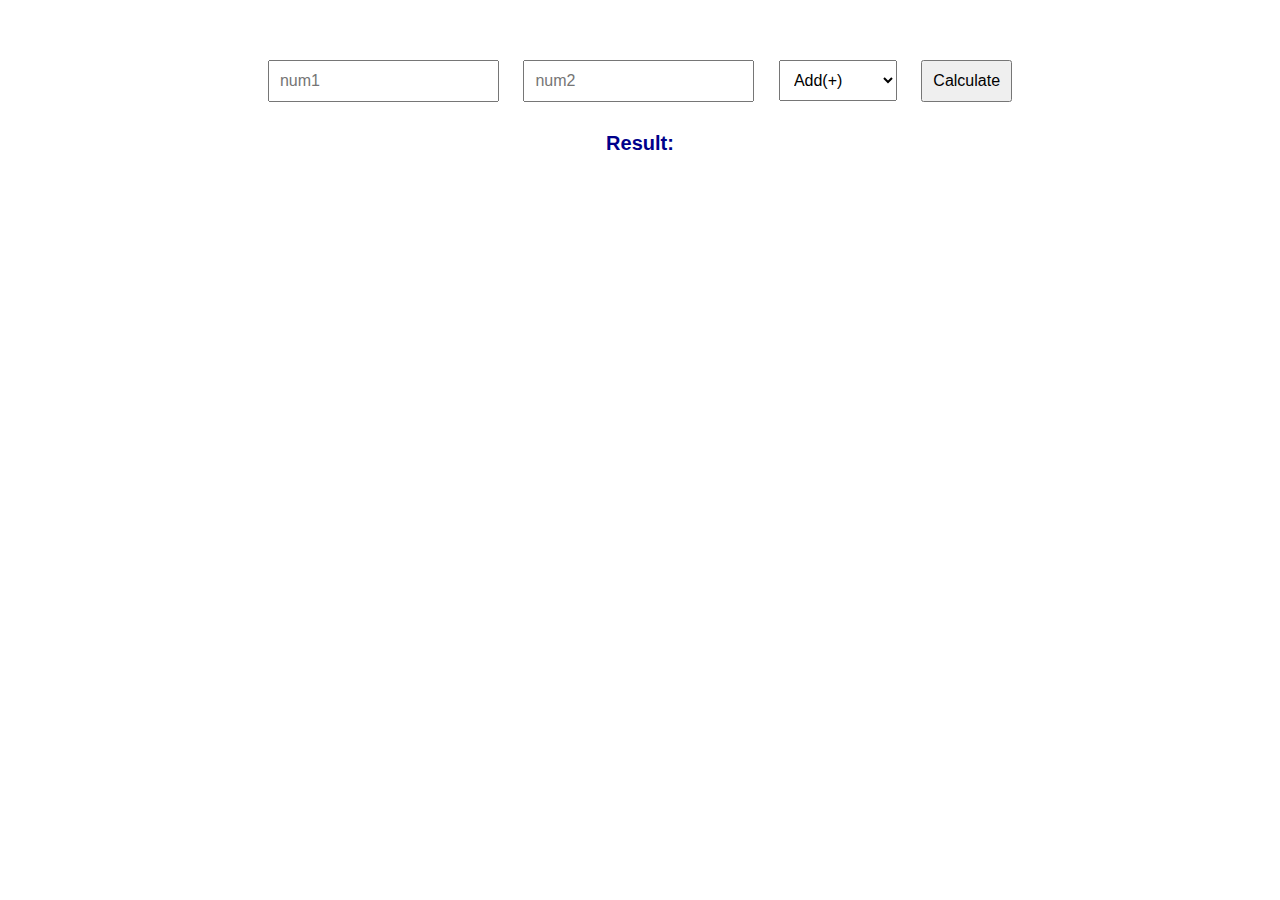
<file: Program1/index.html>
<!DOCTYPE html>
<html lang="en">

<head>
    <meta charset="UTF-8">
    <meta name="viewport" content="width=device-width, initial-scale=1.0">
    <title>Calculator</title>

    <link rel="stylesheet" href="./style.css">

</head>

<body>

    <input type="number" placeholder="num1" id="num1">
    <input type="number" placeholder="num2" id="num2">

    <select name="" id="operation">
        <option value="add">Add(+)</option>
        <option value="subtract">Subtract(-)</option>
        <option value="multiply">Multiply(*)</option>
        <option value="divide">Divide(/)</option>
    </select>

    <button onclick="calculate()">Calculate</button>

    <h2 id="result">Result:</h2>


    <script src="./script.js"></script>
</body>

</html>
</file>
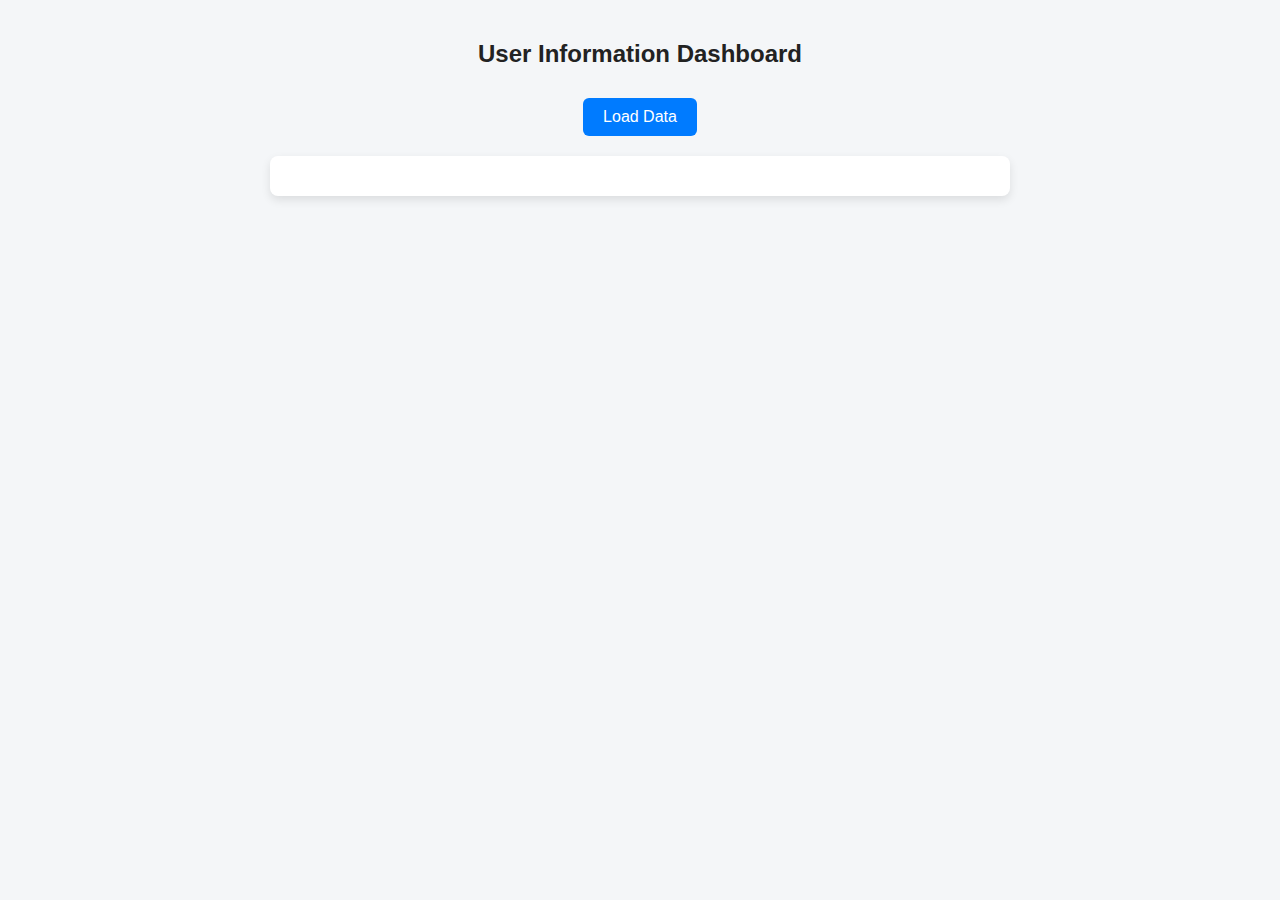
<file: Program10/index.html>
<!DOCTYPE html>
<html lang="en">
<head>
    <meta charset="UTF-8">
    <meta name="viewport" content="width=device-width, initial-scale=1.0">
    <title>Fetch API</title>
    <link rel="stylesheet" href="./style.css">
</head>
<body>
     <h2>User Information Dashboard</h2>

    <button onclick="loaddata()">Load Data</button>
    <div id="output"></div>
    
<script src="./script.js"></script>
</body>
</html>
</file>
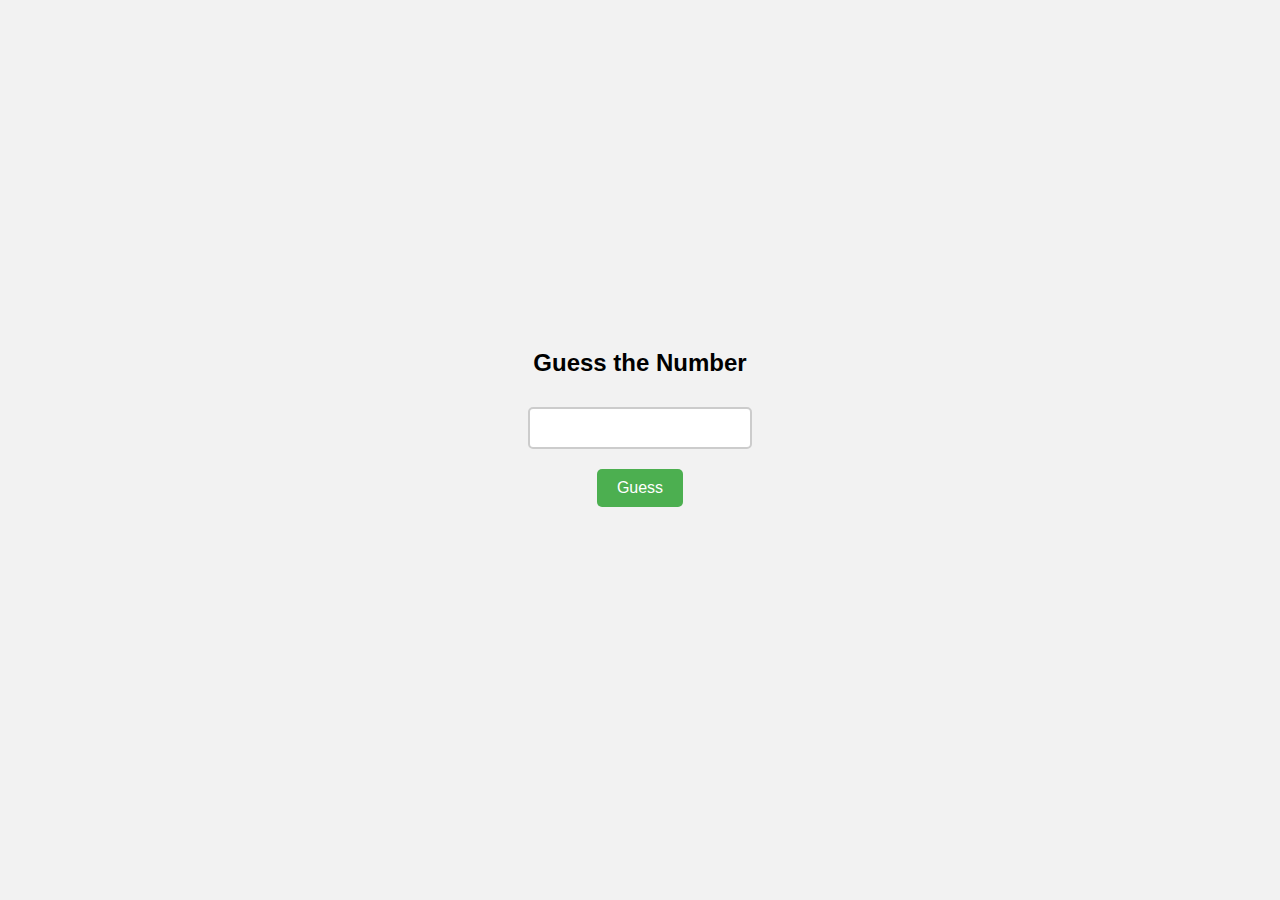
<file: Program2/index.html>
<!DOCTYPE html>
<html lang="en">
  <head>
    <meta charset="UTF-8" />
    <meta name="viewport" content="width=device-width, initial-scale=1.0" />
    <title>Guess The Number</title>
    <link rel="stylesheet" href="./style.css">
  </head>
  <body>
    <h2>Guess the Number</h2>

    <input type="number" id="num" />

    <button onclick="playgame()">Guess</button>

    <p id="feedback"></p>
    <p id="attempt"></p>

    <script src="./script.js"></script>
  </body>
</html>
</file>
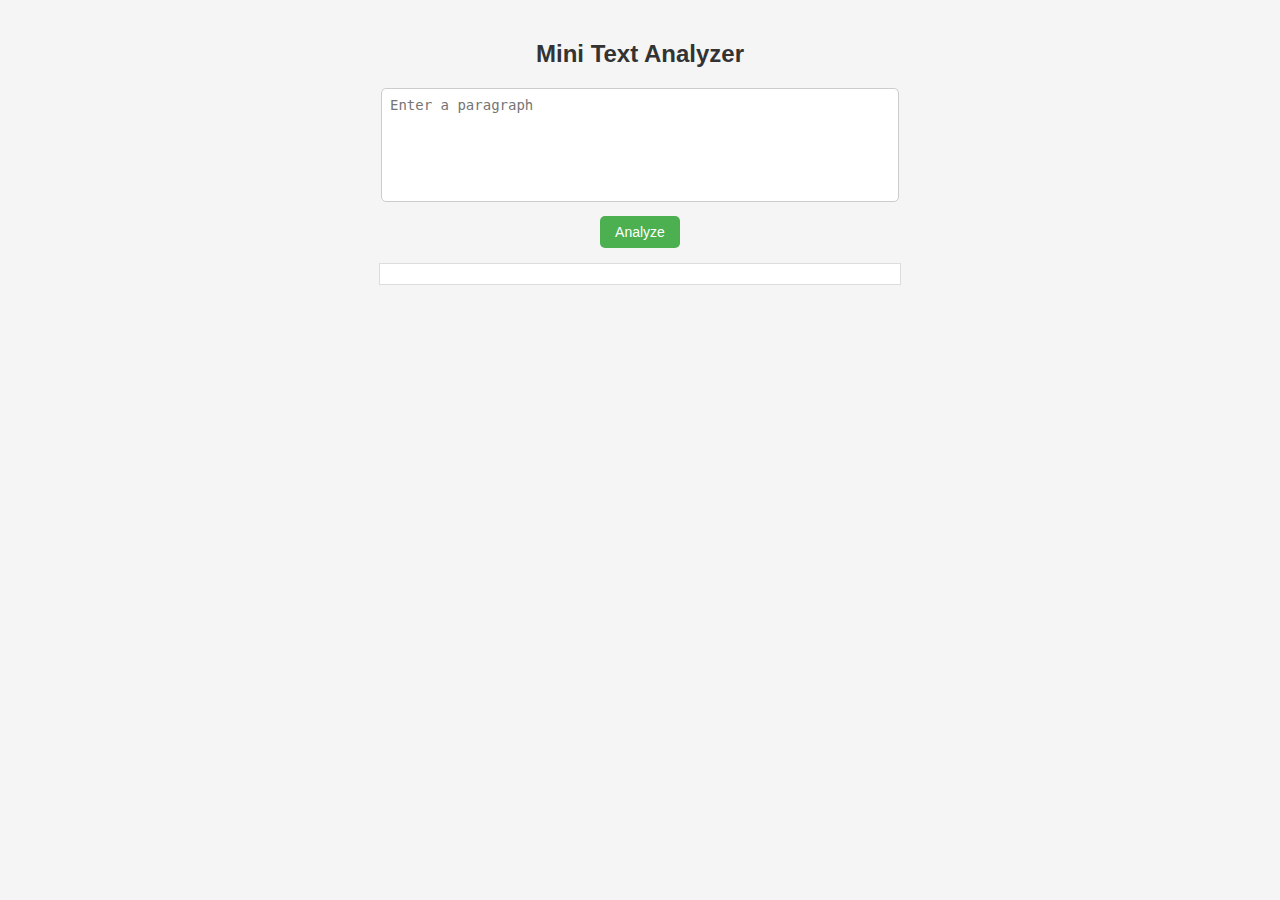
<file: Program3/index.html>
<!DOCTYPE html>
<html lang="en">

<head>
    <meta charset="UTF-8">
    <meta name="viewport" content="width=device-width, initial-scale=1.0">
    <title>Mini Text Analyzer</title>
    <link rel="stylesheet" href="./style.css">
</head>

<body>

    <h2>Mini Text Analyzer</h2>
    <textarea id="paragraphInput" placeholder="Enter a paragraph" rows="6" cols="60"></textarea><br>
    <button onclick="analyzeText()">Analyze</button>
    <pre id="output"></pre>

    <script src="./script.js"></script>

</body>

</html>
</file>
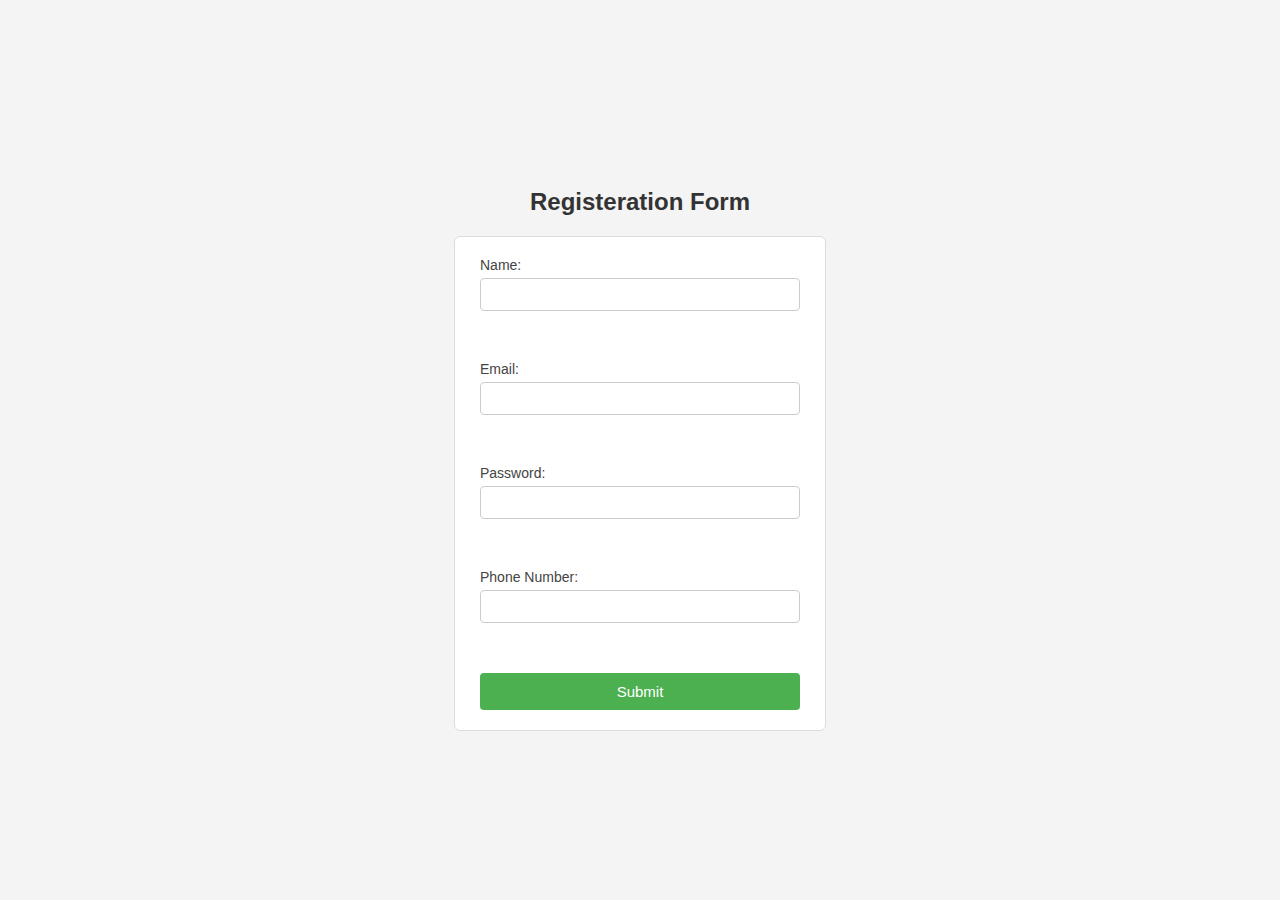
<file: Program4/index.html>
<!DOCTYPE html>
<html lang="en">
<head>
    <meta charset="UTF-8">
    <meta name="viewport" content="width=device-width, initial-scale=1.0">
    <title>Form Validation</title>

    <link rel="stylesheet" href="./style.css">
</head>
<body>

    <h2>Registeration Form</h2>

    <form id="registerationform" onsubmit="return validateForm()">
    
    <label for="name">Name:</label>
    <input type="text" id="name" name="name" required />
    <div id="nameError" class="Error"></div>
    <br /><br />
    
    <label for="email">Email:</label>
    <input type="email" id="email" name="email" required />
    <div id="emailError" class="Error"></div>
    <br /><br />

    <label for="password">Password:</label>
    <input type="password" id="password" name="password" required />
    <div id="passwordError" class="Error"></div>
    <br /><br />

    <label for="phone">Phone Number:</label>
    <input type="text" id="phone" name="phone" required />
    <div id="phoneError" class="Error"></div>
    <br /><br />

    <button type="submit">Submit</button>

    </form>
    

    <script src="./script.js"></script>
    
</body>
</html>
</file>
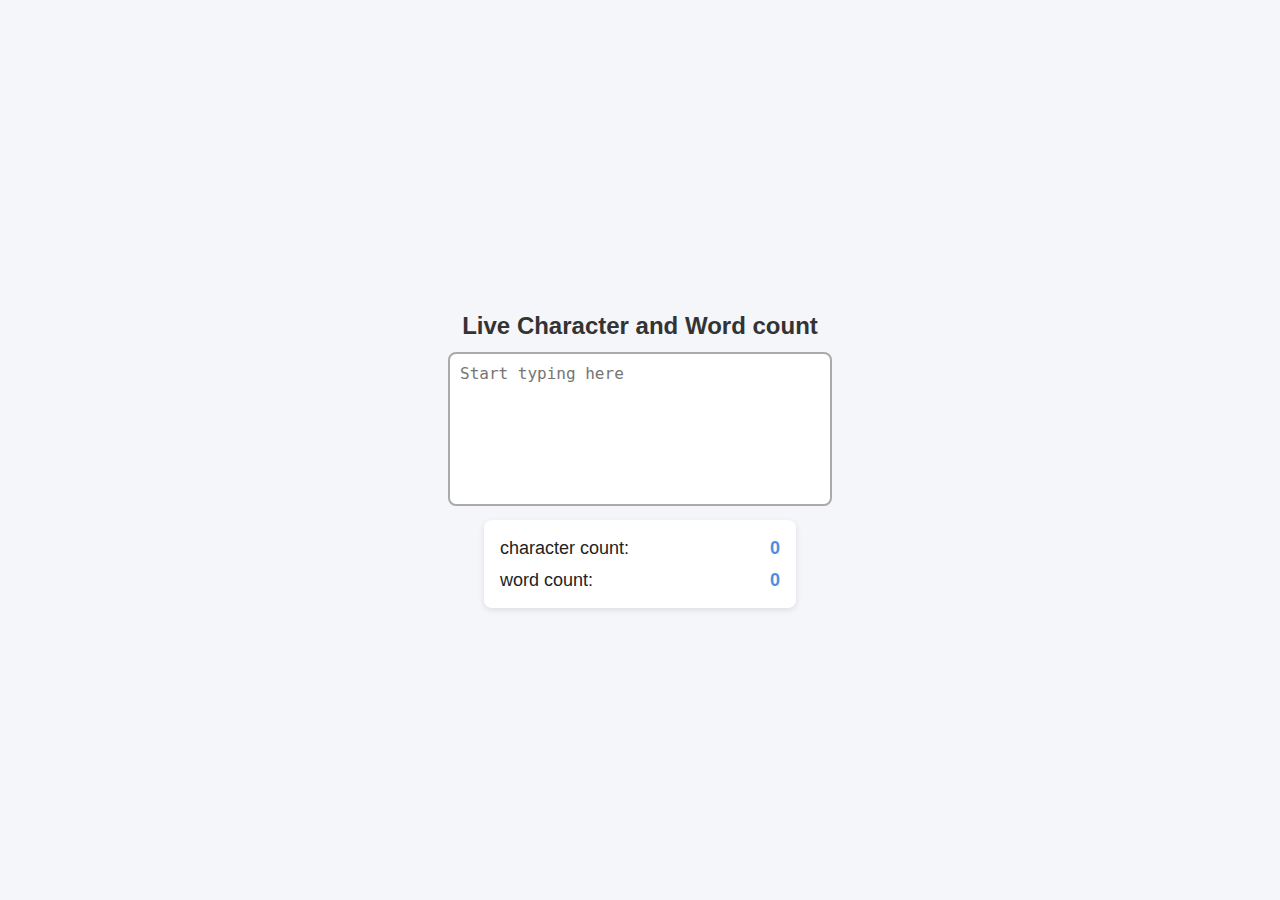
<file: Program5/index.html>
<!DOCTYPE html>
<html lang="en">
<head>
    <meta charset="UTF-8">
    <meta name="viewport" content="width=device-width, initial-scale=1.0">
    <title>Live Counter</title>
</head>

    <link rel="stylesheet" href="./style.css">
<body>
    
    <h2>Live Character and Word count</h2>
    <textarea id="maintext" placeholder="Start typing here"></textarea>
    <div id="count">
        character count: <span id="charcount">0</span><br>
        word count:<span id="wordcount">0</span>
    </div>

    <script src="./script.js"></script>

</body>
</html>
</file>
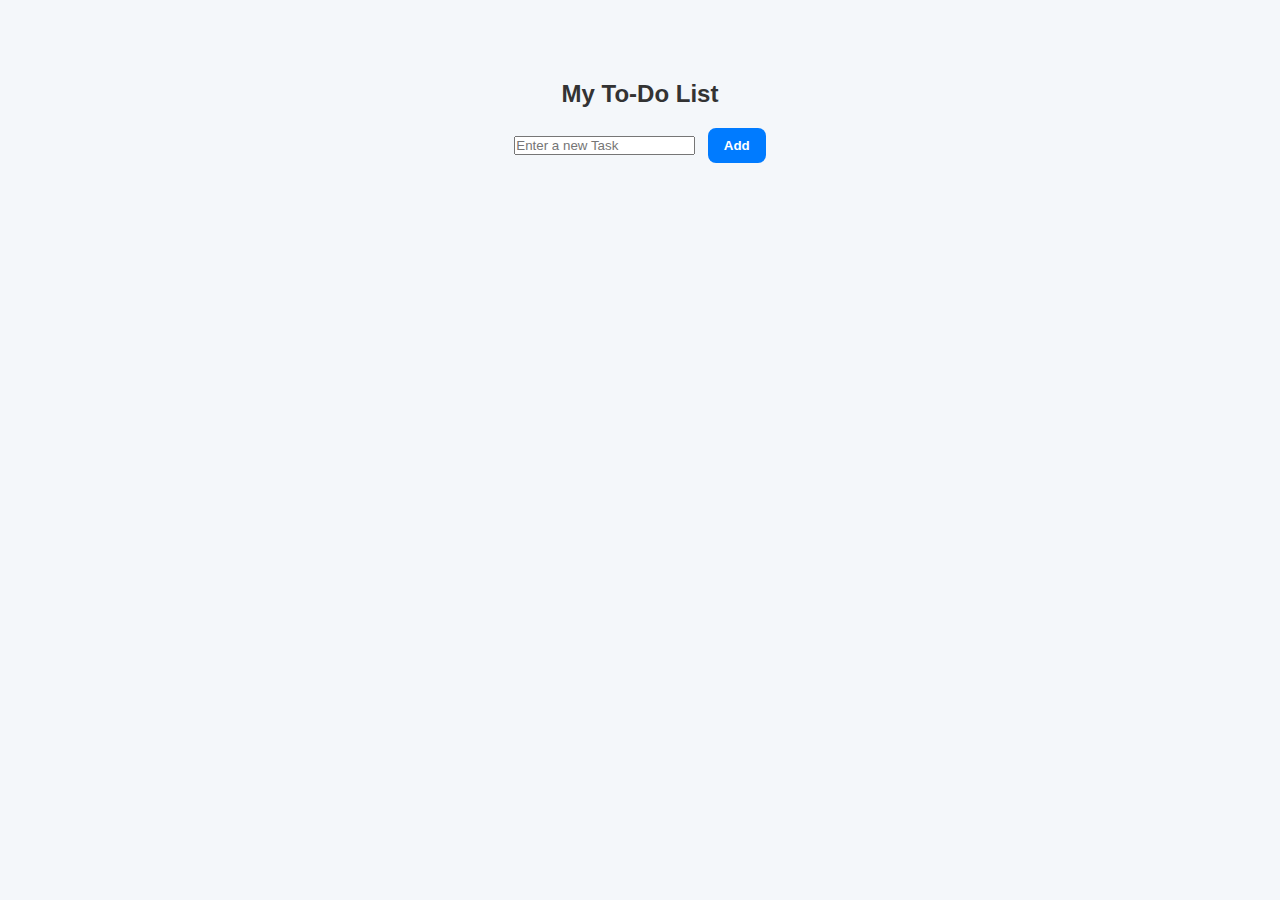
<file: Program6/index.html>
<!DOCTYPE html>
<html lang="en">
<head>
    <meta charset="UTF-8">
    <meta name="viewport" content="width=device-width, initial-scale=1.0">
    <title>Dynamic To-Do List</title>

    <link rel="stylesheet" href="./style.css">
</head>
<body>

  <h2>My To-Do List</h2>
    <input type="text" id="taskInput" placeholder="Enter a new Task" />
    <button onclick="addTask()">Add</button>

    <ul id="taskList"> </ul>
    
    <script src="./script.js"></script>
</body>
</html>
</file>
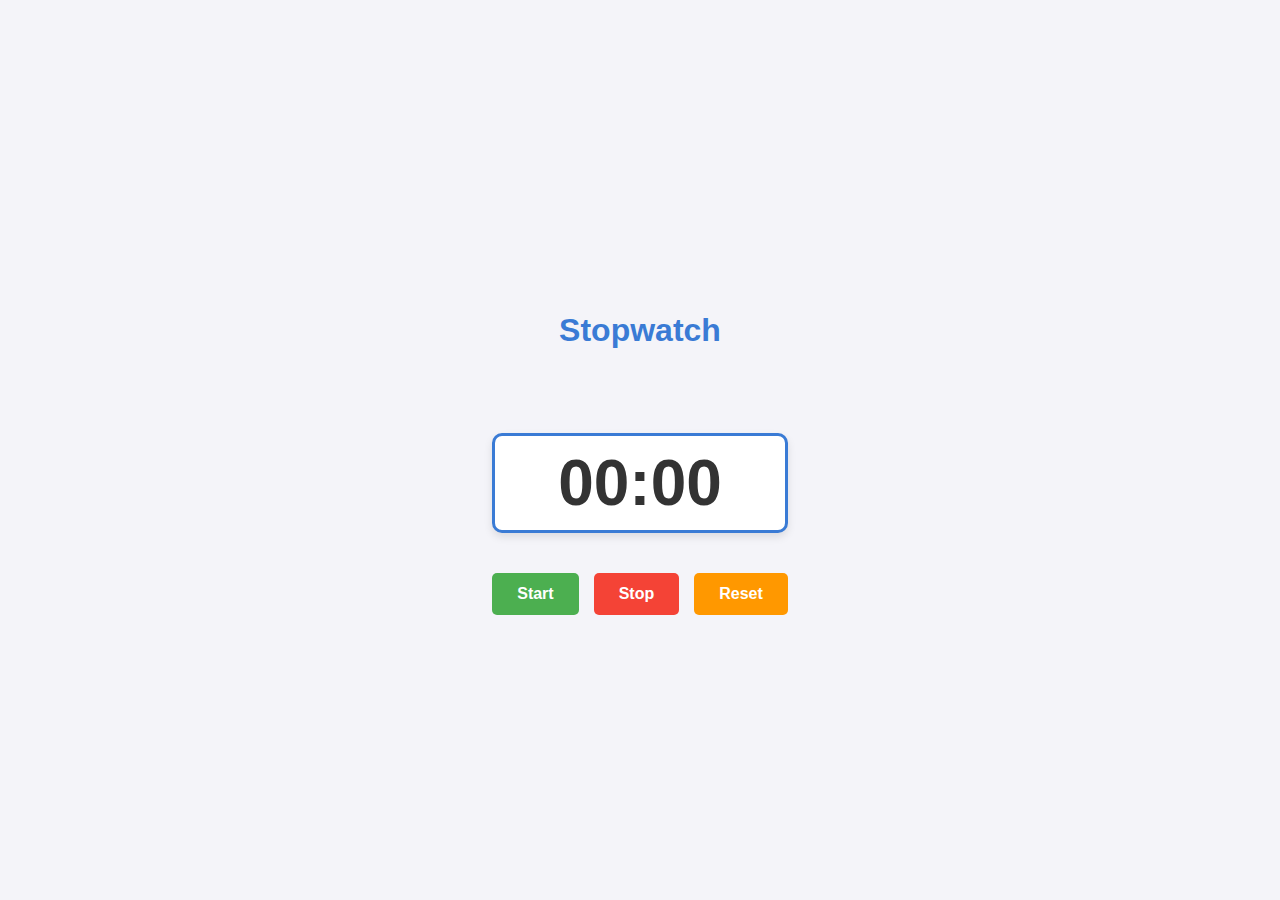
<file: Program7/index.html>
<!DOCTYPE html>
<html lang="en">

<head>
    <meta charset="UTF-8">
    <meta name="viewport" content="width=device-width, initial-scale=1.0">
    <title>Stopwatch</title>
    <link rel="stylesheet" href="./style.css">
</head>

<body>

    <h2>Stopwatch</h2>
    <p id="display">00:00</p>
    <div class="controls">
        <button onclick="start()" class="start">Start</button>
        <button onclick="stop()" class="stop">Stop</button>
        <button onclick="reset()" class="reset">Reset</button>
    </div>


    <script src="./script.js"></script>
</body>

</html>
</file>
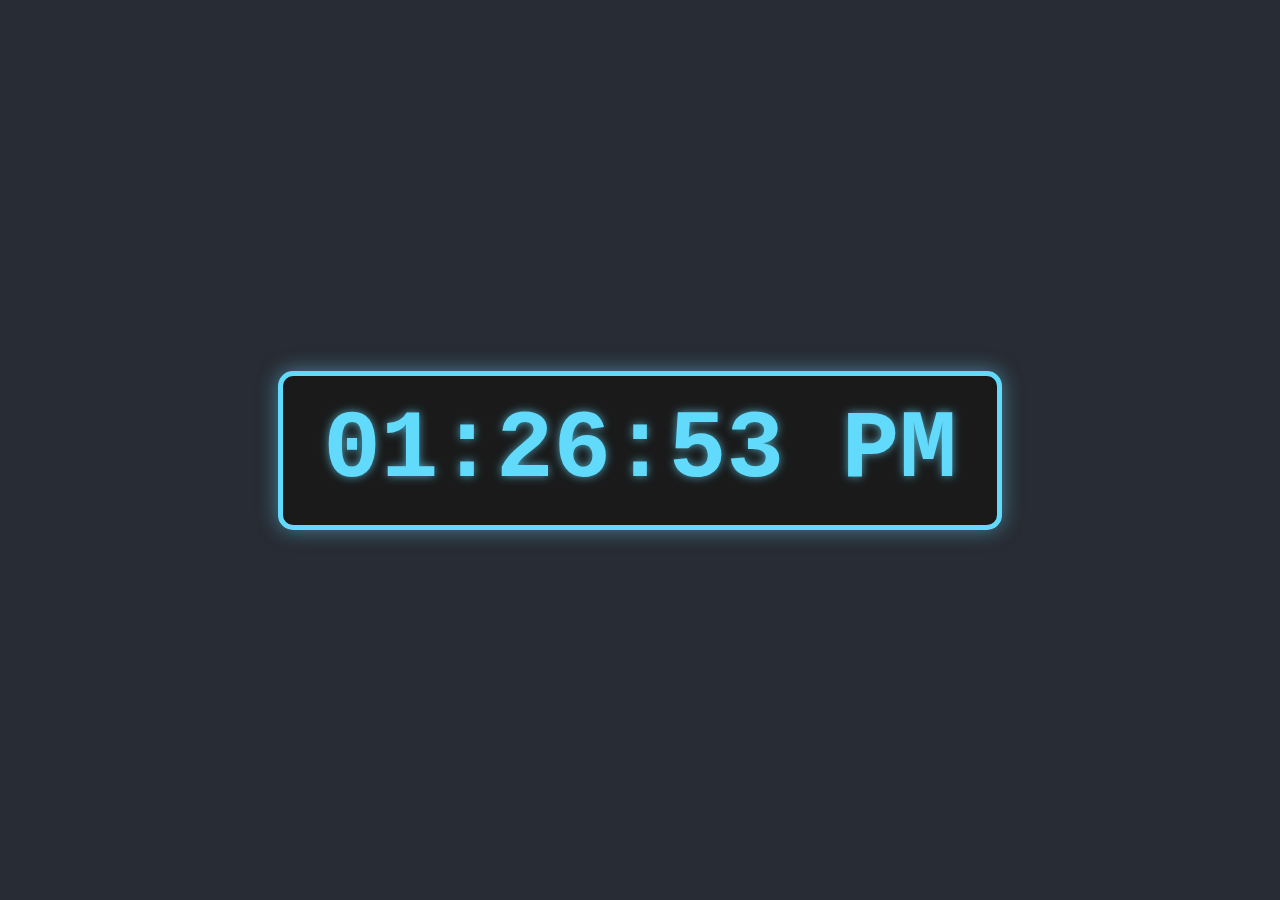
<file: Program8/index.html>
<!DOCTYPE html>
<html lang="en">

<head>
    <meta charset="UTF-8">
    <meta name="viewport" content="width=device-width, initial-scale=1.0">
    <title>Digital clock</title>
    <link rel="stylesheet" href="./style.css">
</head>

<body>

    <div id="clock">Loading...</div>

    <script src="./script.js"></script>
</body>

</html>
</file>
<file: Program1/style.css>
body {
    font-family: Arial, sans-serif;
    text-align: center;
    margin-top: 50px;
}

input,
select,
button {
    padding: 10px;
    margin: 10px;
    font-size: 16px;
}

#result {
    margin-top: 20px;
    font-size: 20px;
    font-weight: bold;
    color: darkblue;
}
</file>
<file: Program10/style.css>
body {
        font-family: 'Segoe UI', Tahoma, Geneva, Verdana, sans-serif;
        background-color: #f4f6f8;
        color: #333;
        margin: 0;
        padding: 20px;
    }

    h2 {
        text-align: center;
        color: #222;
        margin-bottom: 30px;
    }

    button {
        display: block;
        margin: 0 auto 20px auto;
        background-color: #007bff;
        color: white;
        border: none;
        padding: 10px 20px;
        border-radius: 6px;
        font-size: 16px;
        cursor: pointer;
        transition: background-color 0.3s, transform 0.1s;
    }

    button:hover {
        background-color: #0056b3;
        transform: scale(1.03);
    }

    #output {
        max-width: 700px;
        margin: 0 auto;
        background-color: white;
        border-radius: 8px;
        padding: 20px;
        box-shadow: 0 4px 10px rgba(0, 0, 0, 0.1);
    }

    ul {
        list-style-type: none;
        padding: 0;
        margin: 0;
    }

    li {
        padding: 12px 15px;
        border-bottom: 1px solid #ddd;
        font-size: 15px;
    }

    li:last-child {
        border-bottom: none;
    }

    li:hover {
        background-color: #f0f8ff;
        transition: background-color 0.2s;
    }
</file>
<file: Program2/style.css>
body {
    font-family: Arial, sans-serif;
    background-color: #f2f2f2;
    display: flex;
    flex-direction: column;
    align-items: center;
    justify-content: center;
    height: 100vh;
    margin: 0;
}

input,
select {
    padding: 10px;
    margin: 10px;
    font-size: 16px;
    border: 2px solid #ccc;
    border-radius: 5px;
    width: 200px;
}

button {
    padding: 10px 20px;
    font-size: 16px;
    background-color: #4CAF50;
    color: white;
    border: none;
    border-radius: 5px;
    cursor: pointer;
    margin-top: 10px;
}

button:hover {
    background-color: #45a049;
}

#result {
    margin-top: 20px;
    font-size: 20px;
    color: #333;
}
</file>
<file: Program3/style.css>
body {
    font-family: Arial, sans-serif;
    text-align: center;
    background-color: #f5f5f5;
    margin: 0;
    padding: 20px;
}

h2 {
    color: #333;
}

textarea {
    border: 1px solid #ccc;
    border-radius: 5px;
    padding: 8px;
    font-size: 14px;
    resize: none;
    width: 80%;
    max-width: 500px;
}

button {
    background-color: #4CAF50;
    color: white;
    border: none;
    padding: 8px 15px;
    margin-top: 10px;
    border-radius: 5px;
    cursor: pointer;
    font-size: 14px;
}

button:hover {
    background-color: #45a049;
}

pre {
    text-align: left;
    background-color: #fff;
    border: 1px solid #ddd;
    padding: 10px;
    margin-top: 15px;
    width: 80%;
    max-width: 500px;
    margin-left: auto;
    margin-right: auto;
    white-space: pre-wrap;
    word-wrap: break-word;
}
</file>
<file: Program4/style.css>
body {
  font-family: Arial, sans-serif;
  background-color: #f4f4f4;
  display: flex;
  flex-direction: column;
  justify-content: center;
  align-items: center;
  height: 100vh;
  margin: 0;
}

h2 {
  margin-bottom: 20px;
  color: #333;
}

form {
  background: #fff;
  padding: 20px 25px;
  border: 1px solid #ddd;
  border-radius: 6px;
  width: 320px;
}

label {
  display: block;
  margin-bottom: 5px;
  font-size: 14px;
  color: #444;
}

input[type="text"],
input[type="email"],
input[type="password"] {
  width: 100%;
  padding: 8px;
  margin-bottom: 8px;
  border: 1px solid #ccc;
  border-radius: 4px;
  box-sizing: border-box;
}

button {
  width: 100%;
  padding: 10px;
  background: #4CAF50;
  border: none;
  border-radius: 4px;
  color: white;
  font-size: 15px;
  cursor: pointer;
}

button:hover {
  background: #45a049;
}

.Error {
  color: red;
  font-size: 12px;
  margin-bottom: 6px;
}
</file>
<file: Program5/style.css>
body {
  font-family: Arial, sans-serif;
  display: flex;
  flex-direction: column;
  align-items: center;
  justify-content: center;
  min-height: 100vh;
  margin: 0;
  background: #f4f6f9;
}

h2 {
  margin-bottom: 12px;
  color: #333;
}

textarea {
  width: 360px;
  height: 130px;
  padding: 10px;
  font-size: 16px;
  border: 2px solid #aaa;
  border-radius: 8px;
  outline: none;
  resize: none;
  margin-bottom: 14px;
  transition: border-color 0.25s;
}
textarea:focus {
  border-color: #4a90e2;
}

#count {
  display: inline-block;
  background: #fff;
  padding: 12px 16px;
  border-radius: 8px;
  box-shadow: 0 2px 6px rgba(0,0,0,0.1);
  font-size: 18px;
  color: #222;
  line-height: 1.8;
  min-width: 280px;
}

#count span {
  float: right;
  font-weight: 700;
  color: #4a90e2;
}
</file>
<file: Program6/style.css>
* {
  margin: 0;
  padding: 0;
  box-sizing: border-box;
}

body {
  font-family: Arial, sans-serif;
  margin: 80px;
  background: #f4f7fa;
  text-align: center;
}

h2 {
  margin-bottom: 20px;
  color: #333;
}

#input {
  padding: 10px;
  border: 2px solid #ddd;
  border-radius: 8px;
  outline: none;
  width: 250px;
  display: inline-block;
}

#input:focus {
  border-color: #007bff;
}

button {
  padding: 10px 16px;
  margin-left: 8px;
  border: none;
  border-radius: 8px;
  background: #007bff;
  color: #fff;
  font-weight: bold;
  cursor: pointer;
  transition: background 0.2s ease;
  display: inline-block;
}

button:hover {
  background: #0056b3;
}

ul {
  list-style: none;
  margin-top: 20px;
  padding: 0;
  width: 100%;
  max-width: 400px;
  margin-left: auto;
  margin-right: auto;
}

li {
  background: #fff;
  padding: 10px 12px;
  margin: 8px 0;
  border-radius: 8px;
  display: flex;
  justify-content: space-between;
  align-items: center;
  box-shadow: 0 2px 6px rgba(0,0,0,0.1);
}

.completed {
  text-decoration: line-through;
  color: gray;
}

button.remove {
  margin-left: 10px;
  background-color: #dc3545;
  padding: 6px 10px;
  border-radius: 6px;
  font-size: 14px;
  color: #fff;
}

button.remove:hover {
  background-color: #a71d2a;
}
</file>
<file: Program7/style.css>
body {
    font-family: Arial, sans-serif;
    display: flex;
    flex-direction: column;
    align-items: center;
    justify-content: center;
    min-height: 100vh;
    margin: 0;
    background-color: #f4f4f9;
    color: #333;
}

h2 {
    margin-bottom: 20px;
    font-size: 2em;
    color: #3a7bd5;
}

#display {
    font-size: 4em;
    margin-bottom: 30px;
    padding: 10px 20px;
    border: 3px solid #3a7bd5;
    border-radius: 10px;
    background-color: #ffffff;
    box-shadow: 0 4px 8px rgba(0, 0, 0, 0.1);
    min-width: 250px;
    text-align: center;
    font-weight: bold;
}

.controls {
    display: flex;
    flex-direction: row;
    justify-content: center;
    gap: 15px;
    margin-top: 10px;
}

button {
    padding: 12px 25px;
    border: none;
    border-radius: 5px;
    cursor: pointer;
    font-size: 1em;
    font-weight: bold;
    transition: background-color 0.3s ease, transform 0.1s ease;
}

button:active {
    transform: scale(0.98);
}

.start {
    background-color: #4CAF50;
    color: white;
}

.start:hover {
    background-color: #45a049;
}

.stop {
    background-color: #f44336;
    color: white;
}

.stop:hover {
    background-color: #e53935;
}

.reset {
    background-color: #ff9800;
    color: white;
}

.reset:hover {
    background-color: #fb8c00;
}
</file>
<file: Program8/style.css>
body {
    display: flex;
    justify-content: center;
    align-items: center;
    min-height: 100vh;
    margin: 0;
    background-color: #282c34;
    font-family: Arial, sans-serif;
}

#clock {
    font-size: 6em;
    font-weight: bold;
    color: #61dafb;
    text-shadow: 0 0 10px rgba(97, 218, 251, 0.7);
    padding: 20px 40px;
    border: 5px solid #61dafb;
    border-radius: 15px;
    background-color: #1a1a1a;
    box-shadow: 0 0 20px rgba(97, 218, 251, 0.5);
    font-family: 'Courier New', monospace;
}
</file>
